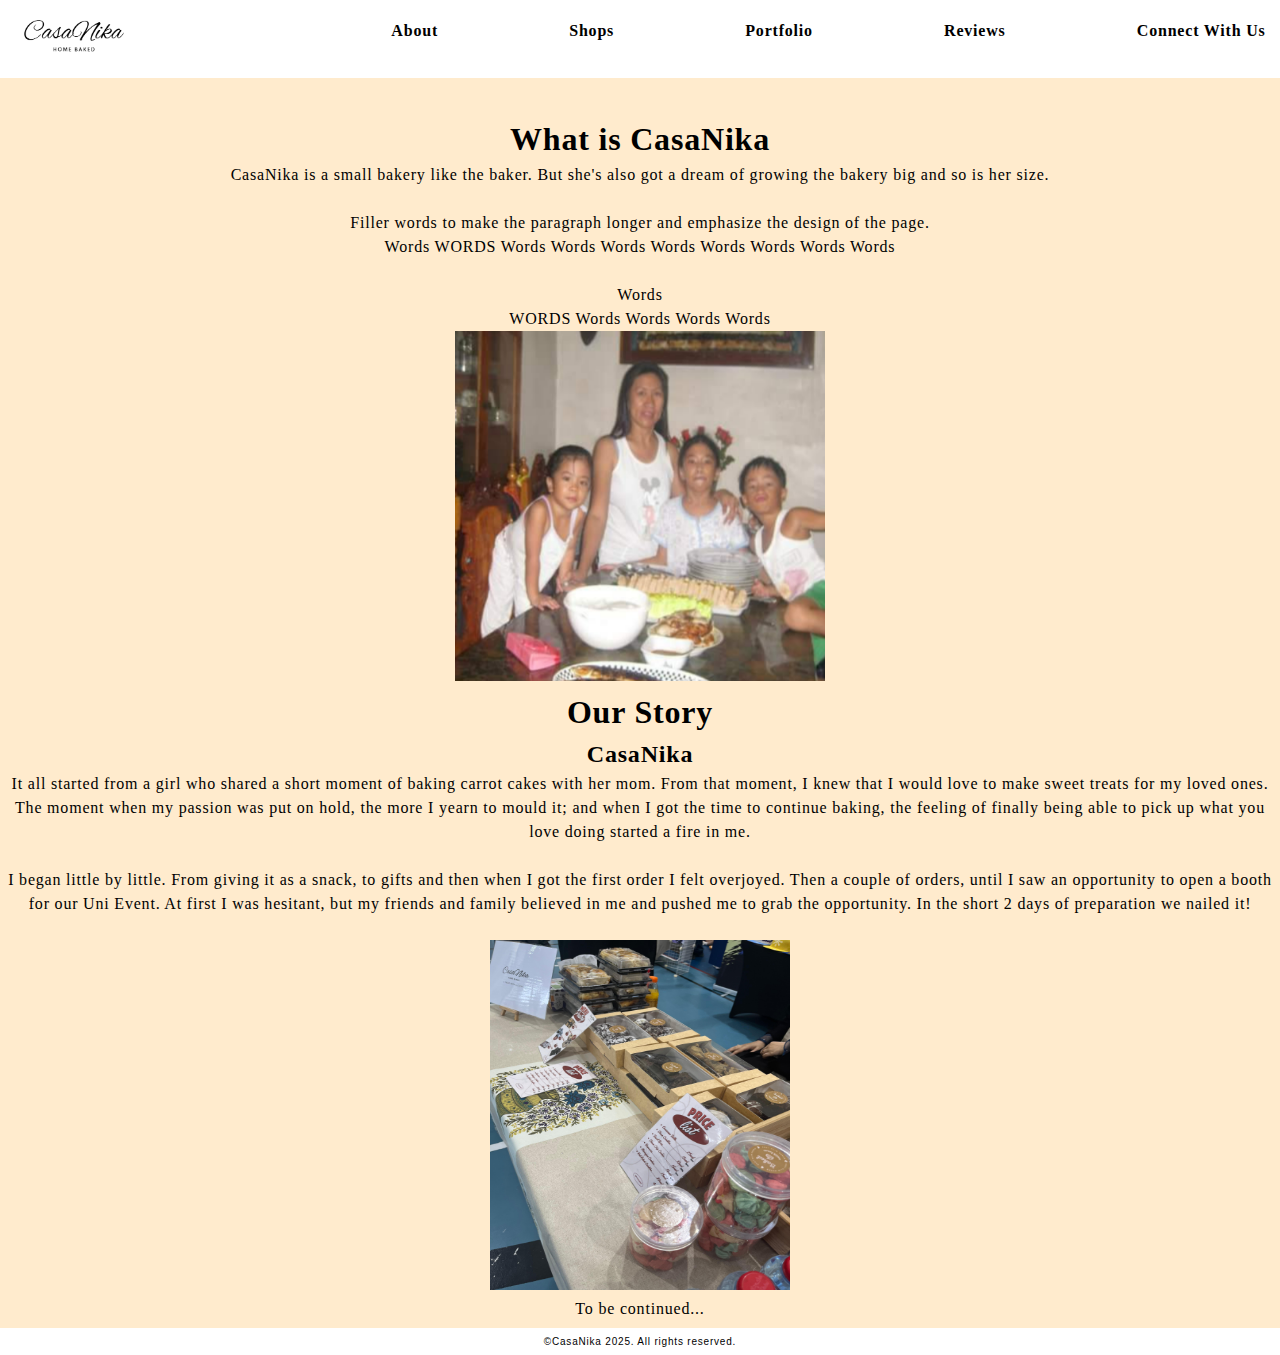
<file: Sem2-Assessment1(CCL4)/index.html>
<!DOCTYPE html>
<html>
    <head>
        <link rel="stylesheet" href="styles.css">
    </head>
    <body>
        <header>
            <nav>
                <!--alt syntax for people with disabilities, title syntax to inform people what is the purpose of the icon in navbar-->
                <!--gave the logo an ID to seclude it in the leftmost part of the page-->
                <div id="logo_style"><a href="#logo"><img src="casanika.png" alt="CasaNika" title="CasaNika" width="105" height="45"></a></div>
                <a href="#about" class="navA">About</a>                
                <a href="shops.html"class="navA">Shops</a>
                <a href="portfolio.html"class="navA">Portfolio</a>
                <a href="reviews.html"class="navA">Reviews</a>
                <a href="connect.html"class="navA">Connect With Us</a>
                <!--href with hash only directs in the same page, while href with .html directs to a different page-->                
            </nav>
        </header>
        <main class="main">
        <h1 id="about">What is CasaNika</h1>
        <p>CasaNika is a small bakery like the baker. But she's also got a dream of growing the bakery big and so is her size.<br>
        <br>
        Filler words to make the paragraph longer and emphasize the design of the page.<br>
        Words WORDS Words Words Words Words Words Words Words Words<br>
        <br>
        Words <br>
        WORDS Words Words Words Words</p>
        <img src="tb.png" width="370" height="350">
        <h1 id="logo">Our Story</h1><!--When logo is clicked in navbar, user will be taken here-->
        <h2>CasaNika</h2>
        <p>It all started from a girl who shared a short moment of baking carrot cakes with her mom. From that moment, I knew that I would love to make sweet treats for my loved ones. 
            The moment when my passion was put on hold, the more I yearn to mould it; and when I got the time to continue baking, the feeling of finally being able to pick up what you love doing started a fire in me. <br>
            <br>
        I began little by little. From giving it as a snack, to gifts and then when I got the first order I felt overjoyed. Then a couple of orders, until I saw an opportunity to open a booth for our Uni Event. At first I was hesitant, 
        but my friends and family believed in me and pushed me to grab the opportunity. In the short 2 days of preparation we nailed it! <br>
        <br>
        <img src="ourstory.jpeg" alt="first pop-up booth" title="first pop-up booth" width="300" height="350"><br>
        To be continued...</p>  
        </main>

        <footer>
          <p>©CasaNika 2025. All rights reserved.</p>  
        </footer>

    </body>
</html>
</file>
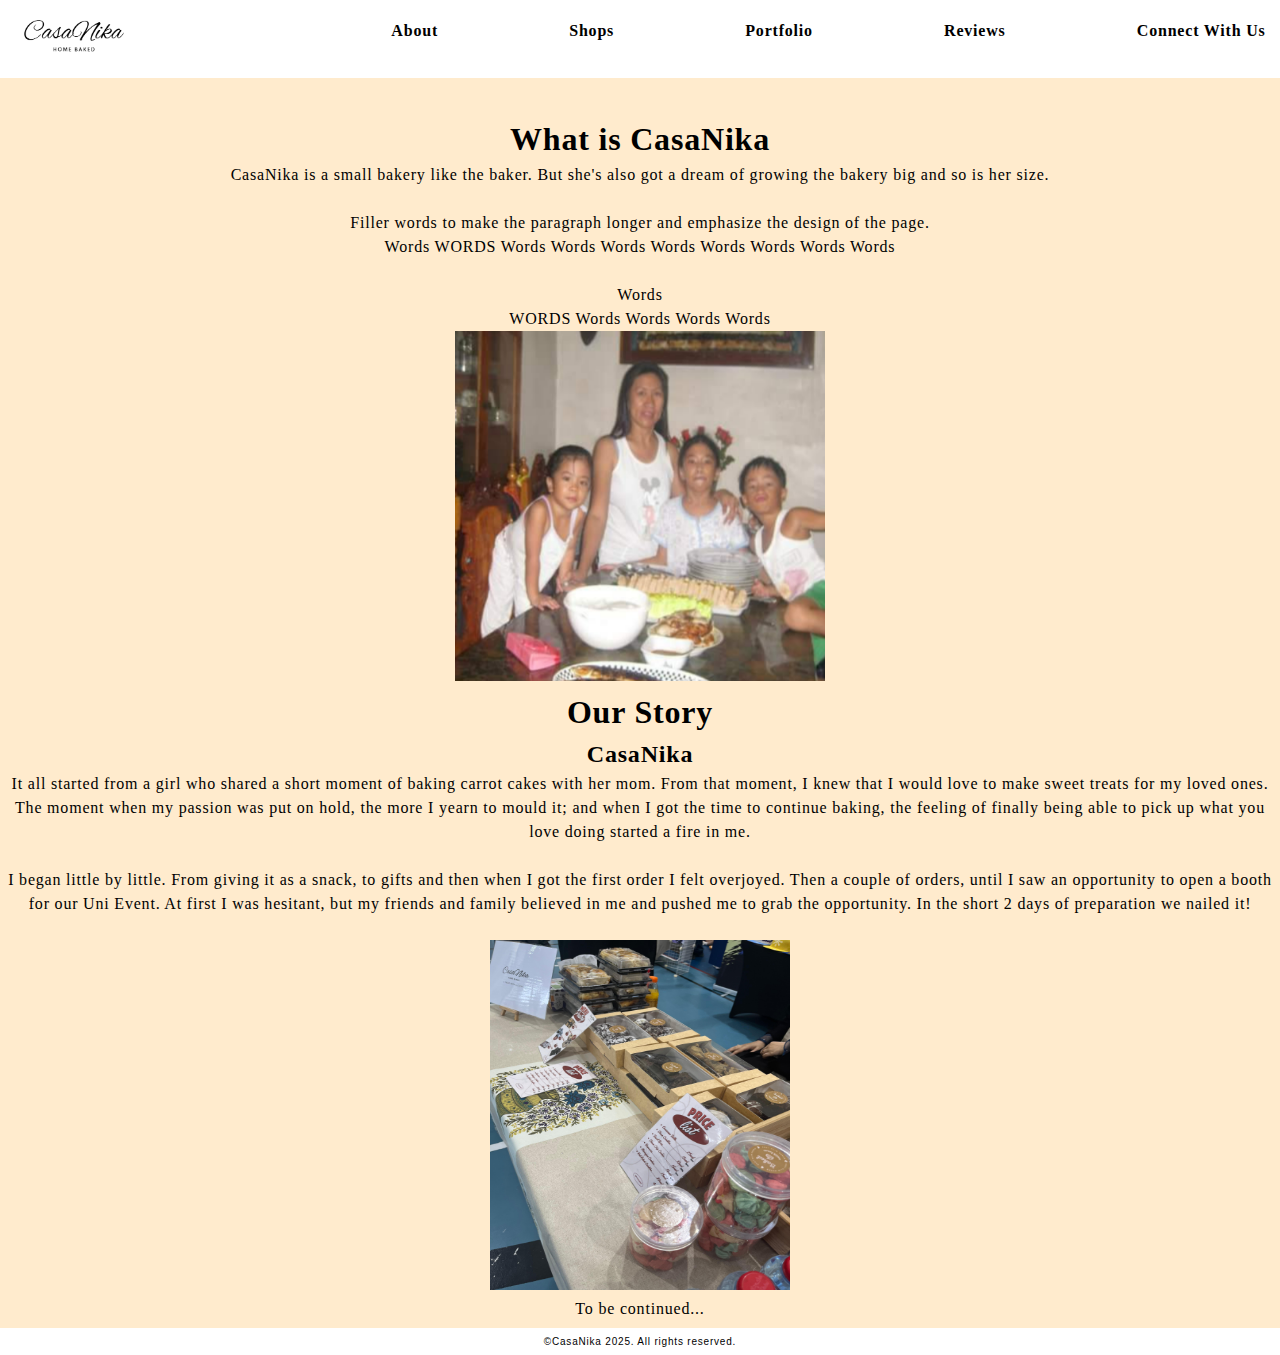
<file: Sem2-Assessment1(CCL4)/A-index.html>
<!DOCTYPE html>
<html>
    <head>
        <link rel="stylesheet" href="styles.css">
    </head>
    <body>
        <header>
            <nav>
                <!--alt syntax for people with disabilities, title syntax to inform people what is the purpose of the icon in navbar-->
                <!--gave the logo an ID to seclude it in the leftmost part of the page-->
                <div id="logo_style"><a href="#logo"><img src="casanika.png" alt="CasaNika" title="CasaNika" width="105" height="45"></a></div>
                <a href="#about" class="navA">About</a>                
                <a href="shops.html"class="navA">Shops</a>
                <a href="portfolio.html"class="navA">Portfolio</a>
                <a href="reviews.html"class="navA">Reviews</a>
                <a href="connect.html"class="navA">Connect With Us</a>
                <!--href with hash only directs in the same page, while href with .html directs to a different page-->                
            </nav>
        </header>
        <main class="main">
        <h1 id="about">What is CasaNika</h1>
        <p>CasaNika is a small bakery like the baker. But she's also got a dream of growing the bakery big and so is her size.<br>
        <br>
        Filler words to make the paragraph longer and emphasize the design of the page.<br>
        Words WORDS Words Words Words Words Words Words Words Words<br>
        <br>
        Words <br>
        WORDS Words Words Words Words</p>
        <img src="tb.png" width="370" height="350">
        <h1 id="logo">Our Story</h1><!--When logo is clicked in navbar, user will be taken here-->
        <h2>CasaNika</h2>
        <p>It all started from a girl who shared a short moment of baking carrot cakes with her mom. From that moment, I knew that I would love to make sweet treats for my loved ones. 
            The moment when my passion was put on hold, the more I yearn to mould it; and when I got the time to continue baking, the feeling of finally being able to pick up what you love doing started a fire in me. <br>
            <br>
        I began little by little. From giving it as a snack, to gifts and then when I got the first order I felt overjoyed. Then a couple of orders, until I saw an opportunity to open a booth for our Uni Event. At first I was hesitant, 
        but my friends and family believed in me and pushed me to grab the opportunity. In the short 2 days of preparation we nailed it! <br>
        <br>
        <img src="ourstory.jpeg" alt="first pop-up booth" title="first pop-up booth" width="300" height="350"><br>
        To be continued...</p>  
        </main>

        <footer>
          <p>©CasaNika 2025. All rights reserved.</p>  
        </footer>

    </body>
</html>
</file>
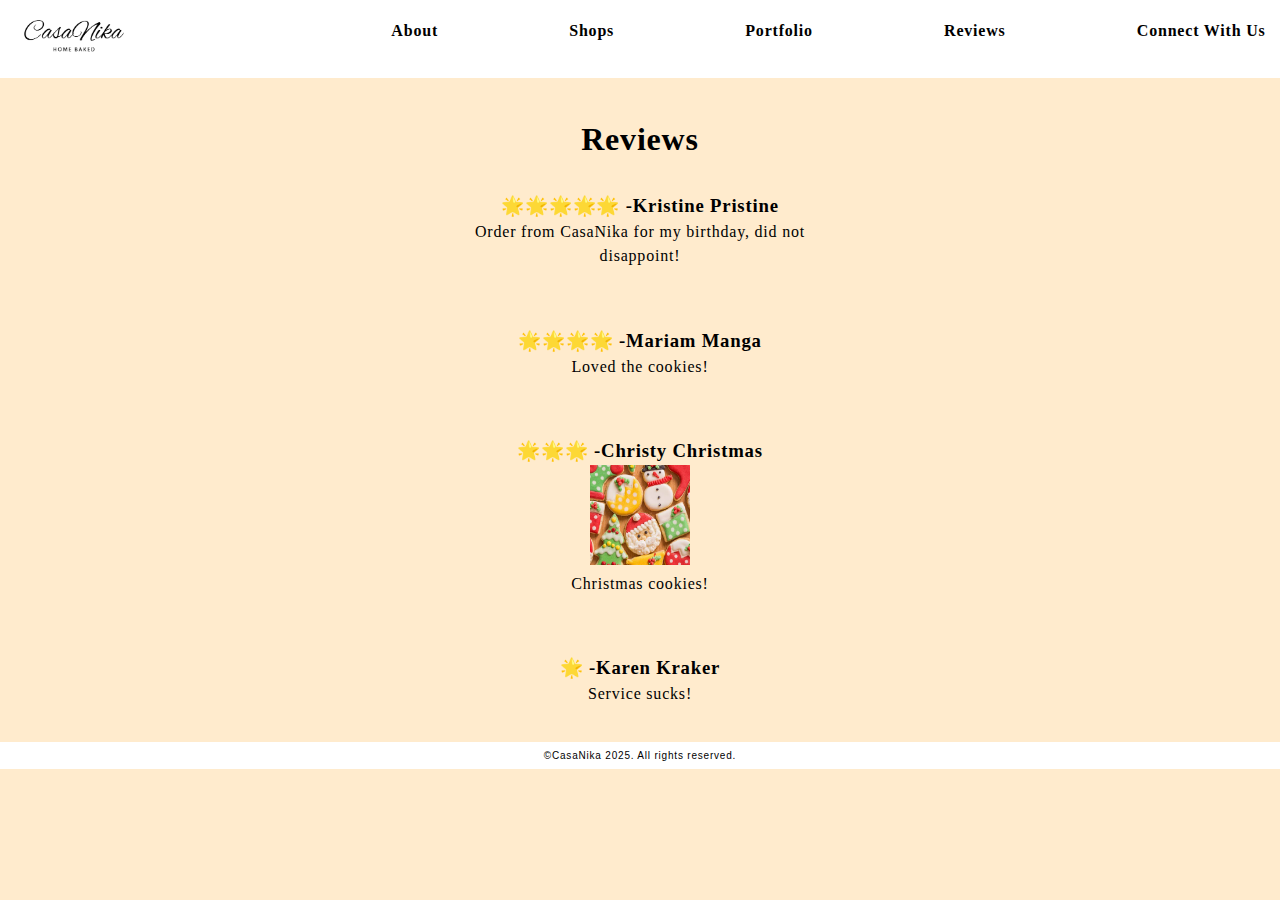
<file: Sem2-Assessment1(CCL4)/C-reviews.html>
<!DOCTYPE html>
<html>
    <head>
        <link rel="stylesheet" href="styles.css">
    </head>
    <body>
        <header>
            <nav>
                <!--alt syntax for people with disabilities, title syntax to inform people what is the purpose of the icon in navbar-->
                <!--gave the logo an ID to seclude it in the leftmost part of the page-->
                <div id="logo_style"><a href="index.html"><img src="casanika.png" alt="CasaNika" title="CasaNika" width="105" height="45"></a></div>
                <a href="index.html" class="navA">About</a>                
                <a href="shops.html"class="navA">Shops</a>
                <a href="portfolio.html"class="navA">Portfolio</a>
                <a href="reviews.html"class="navA">Reviews</a>                <a href="connect.html"class="navA">Connect With Us</a>
                <!--href with hash only directs in the same page, while href with .html directs to a different page-->                
            </nav>
        </header>

        <main class="reviews">
         <h1>Reviews</h1>

         <div class="revs">
         <h3>🌟🌟🌟🌟🌟 -Kristine Pristine</h3>   
         <p>Order from CasaNika for my birthday, did not disappoint!</p>
        </div><!--div each review for easy editing of spacing, style, etc.--> 

         <div class="revs">
         <h3>🌟🌟🌟🌟 -Mariam Manga</h3>   
         <p>Loved the cookies!</p>
        </div>

         <div class="revs">
         <h3>🌟🌟🌟 -Christy Christmas</h3>   
         <img src="cmcookies.png" width="100" height="100">
        <p>Christmas cookies!</p>
        </div>

        <div class="revs">
         <h3>🌟 -Karen Kraker</h3>   
         <p>Service sucks!</p>
        </div>

        </main>

         <footer>
          <p>©CasaNika 2025. All rights reserved.</p>  
        </footer>
        
    </body>   
</html>
</file>
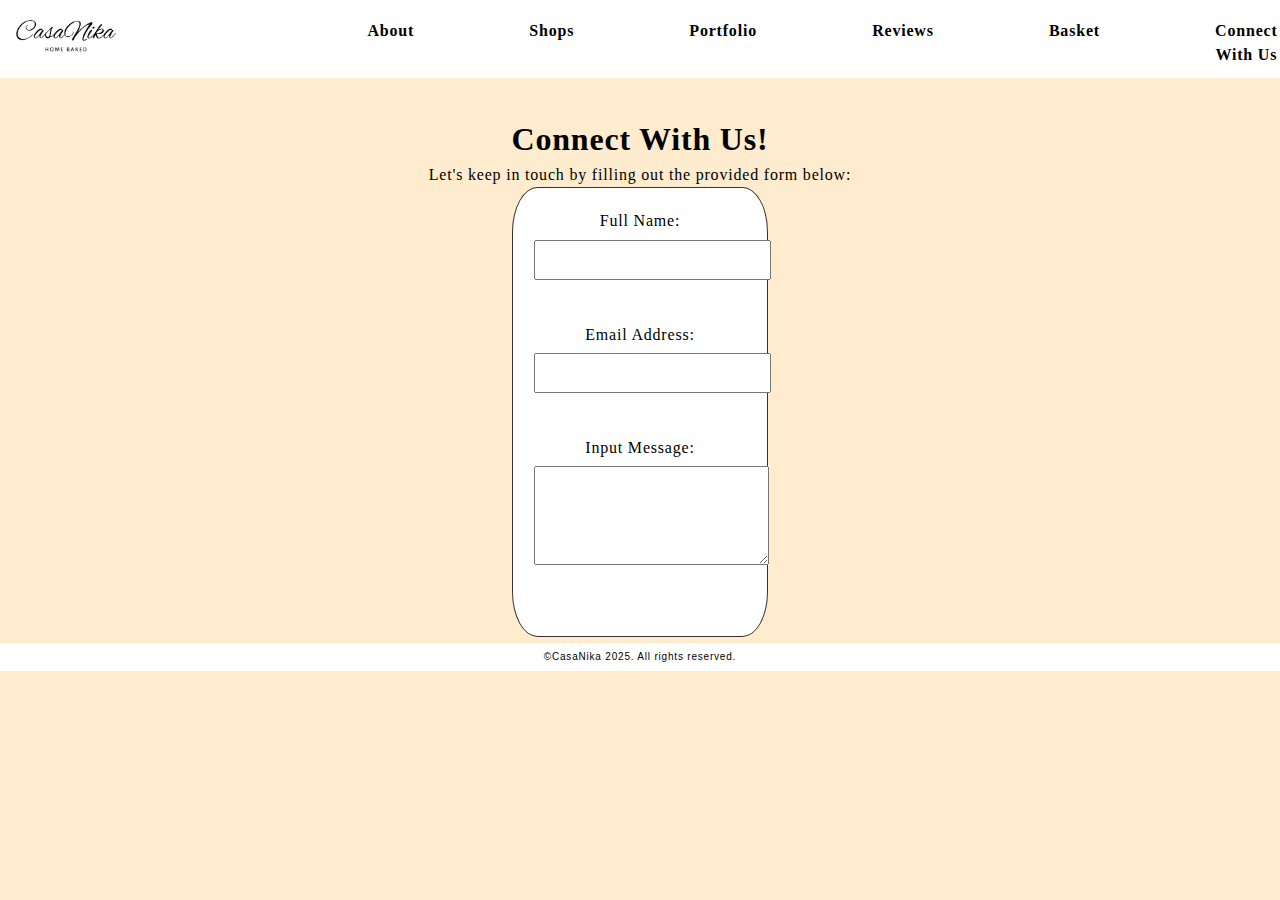
<file: Sem2-Assessment1(CCL4)/connect.html>
<!DOCTYPE html>
<html>
    <head>
        <link rel="stylesheet" href="styles.css">
    </head>
    <body>
        <header>
            <nav>
                <!--alt syntax for people with disabilities, title syntax to inform people what is the purpose of the icon in navbar-->
                <div id="logo_style"><a href="index.html"><img src="casanika.png" alt="CasaNika" title="CasaNika" width="105" height="45"></a></div>
                <a href="index.html" class="navA">About</a>                
                <a href="index.html"class="navA">Shops</a>
                <a href="portfolio.html"class="navA">Portfolio</a>
                <a href="reviews.html"class="navA">Reviews</a>
                <a href="basket.html"class="navA">Basket</a>
                <a href="connect.html"class="navA">Connect With Us</a>
                <!--href with hash only directs in the same page, while href with .html directs to a different page-->                
            </nav>
        </header>
        <main class="connect">
        <h1>Connect With Us!</h1>
        <p>Let's keep in touch by filling out the provided form below:</p>
        
        <form id="contact" onsubmit="return validatedForm()">
            <label for="name">Full Name:</label><br>
            <input type="text" id="name" name="name" required><br> <br>

            <label for="email">Email Address:</label><br>
            <input type="email" id="email" name="email" required><br><br>

            <label for="message">Input Message:</label><br>
            <textarea id="message" name="message" rows="5" required></textarea><br><br>

            <script src="connect.js"></script>
        </form>
        </main>

        <footer>
          <p>©CasaNika 2025. All rights reserved.</p>  
        </footer>

    </body>
</html>
</file>
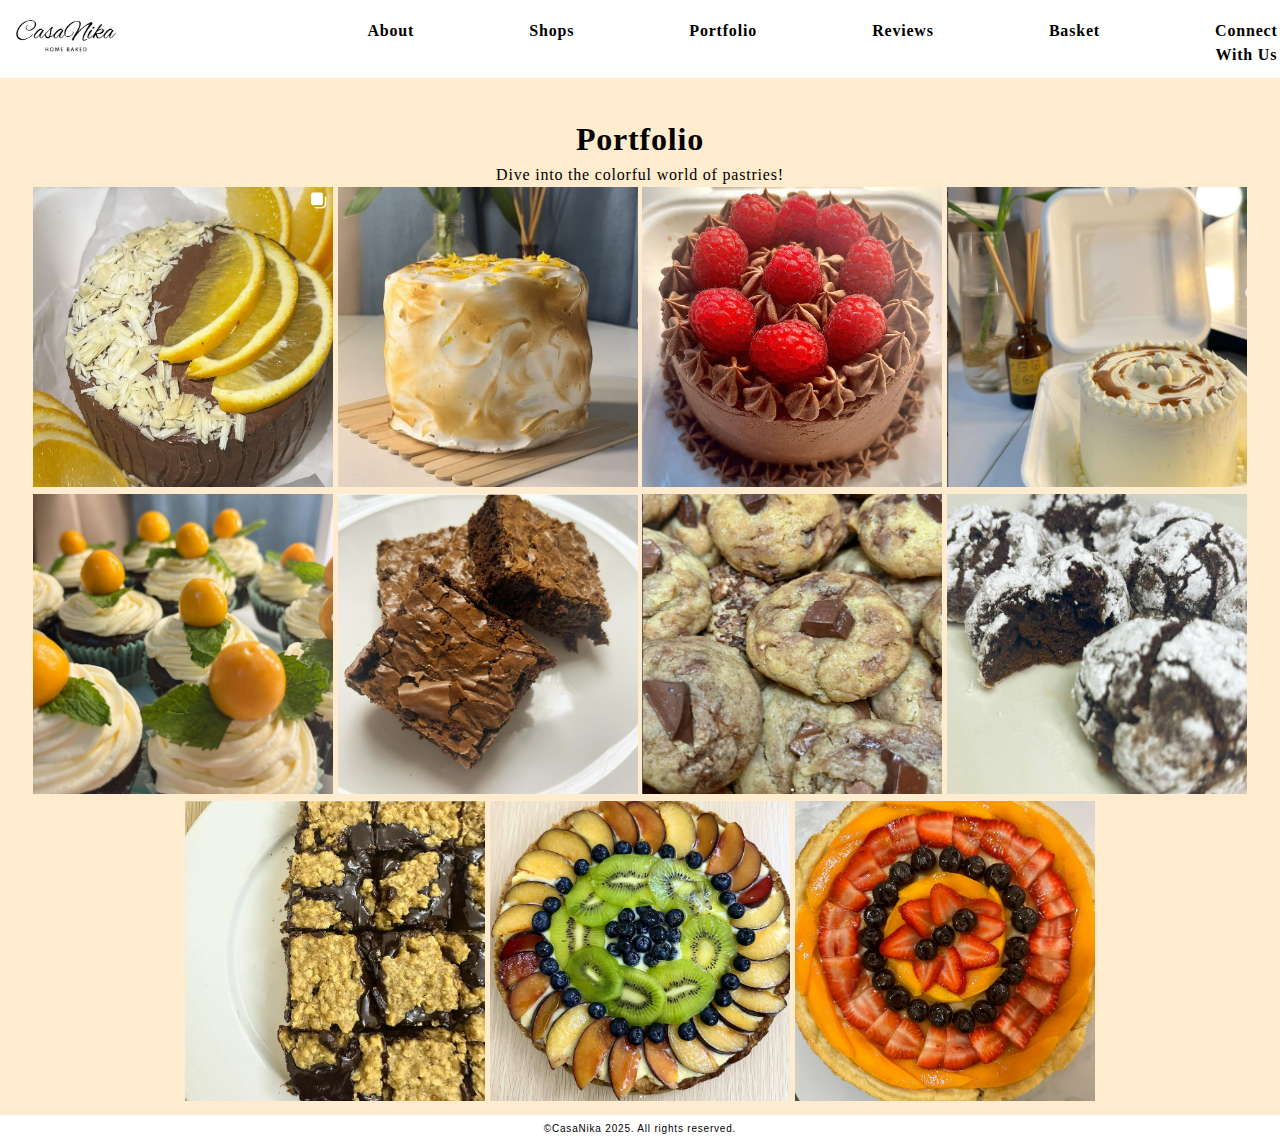
<file: Sem2-Assessment1(CCL4)/D-portfolio.html>
<!DOCTYPE html>
<html>
    <head>
        <link rel="stylesheet" href="styles.css">
    </head>
    <body>
        <header>
            <nav>
                <!--alt syntax for people with disabilities, title syntax to inform people what is the purpose of the icon in navbar-->
                <div id="logo_style"><a href="index.html"><img src="casanika.png" alt="CasaNika" title="CasaNika" width="105" height="45"></a></div>
                <a href="index.html" class="navA">About</a>                
                <a href="index.html"class="navA">Shops</a>
                <a href="portfolio.html"class="navA">Portfolio</a>
                <a href="reviews.html"class="navA">Reviews</a>
                <a href="basket.html"class="navA">Basket</a>
                <a href="connect.html"class="navA">Connect With Us</a>
                <!--href with hash only directs in the same page, while href with .html directs to a different page-->                
            </nav>
        </header>
    <main class="potfolio">
        <h1>Portfolio</h1>
            <p>Dive into the colorful world of pastries!</p>
           <div class="gallery">
            <!--<div class="gallery-item">-->
                <img src="bento-log.png" alt="Bento Log Cake" title="Bento Chocolate Log Cake" width="300" height="300" img loading="lazy">
                
                <img src="meringue.png" alt="Lemon Meringue Bento Cake" title="Lemon Meringue Bento Cake" width="300" height="300" img loading="lazy">
                
                <img src="choco-rb.png" alt="choco raspeberry bento cake" title="Coco Raspberry Bento Cake" width="300" height="300" img loading="lazy">

                <img src="dulce.png" alt="Dulce de Leche Bento Cake" title="Dulce de Leche Bento Cake" width="300" height="300" img loading="lazy">
        
                <img src="cupcakes.png" alt="Cupcakes" title="Cupcakes" width="300" height="300" img loading="lazy">
           
                <img src="brownies.png" alt="Brownies" title="Brownies" width="300" height="300" img loading="lazy">
            
                <img src="cookies.png" alt="Cookies" title="Chocochip Cookies" width="300" height="300" img loading="lazy">
            
                <img src="crinkles.png" alt="Chocolate Crinkles" title="Chocolate Crinkles" width="300" height="300" img loading="lazy">
            
                <img src="revel.png" alt="Revel Bars" title="Revel Bars" width="300" height="300" img loading="lazy">
            
                <img src="kiwi-tart.png" alt="Kiwi Tart" title="Kiwi Tart" width="300" height="300" img loading="lazy">
            
                <img src="sb-tart.png" alt="Strawberry Tart" title="Strawberry Tart" width="300" height="300" img loading="lazy">
        </div>

    </main>
        <footer>
          <p>©CasaNika 2025. All rights reserved.</p>  
        </footer>
        
    </body>
</html>
</file>
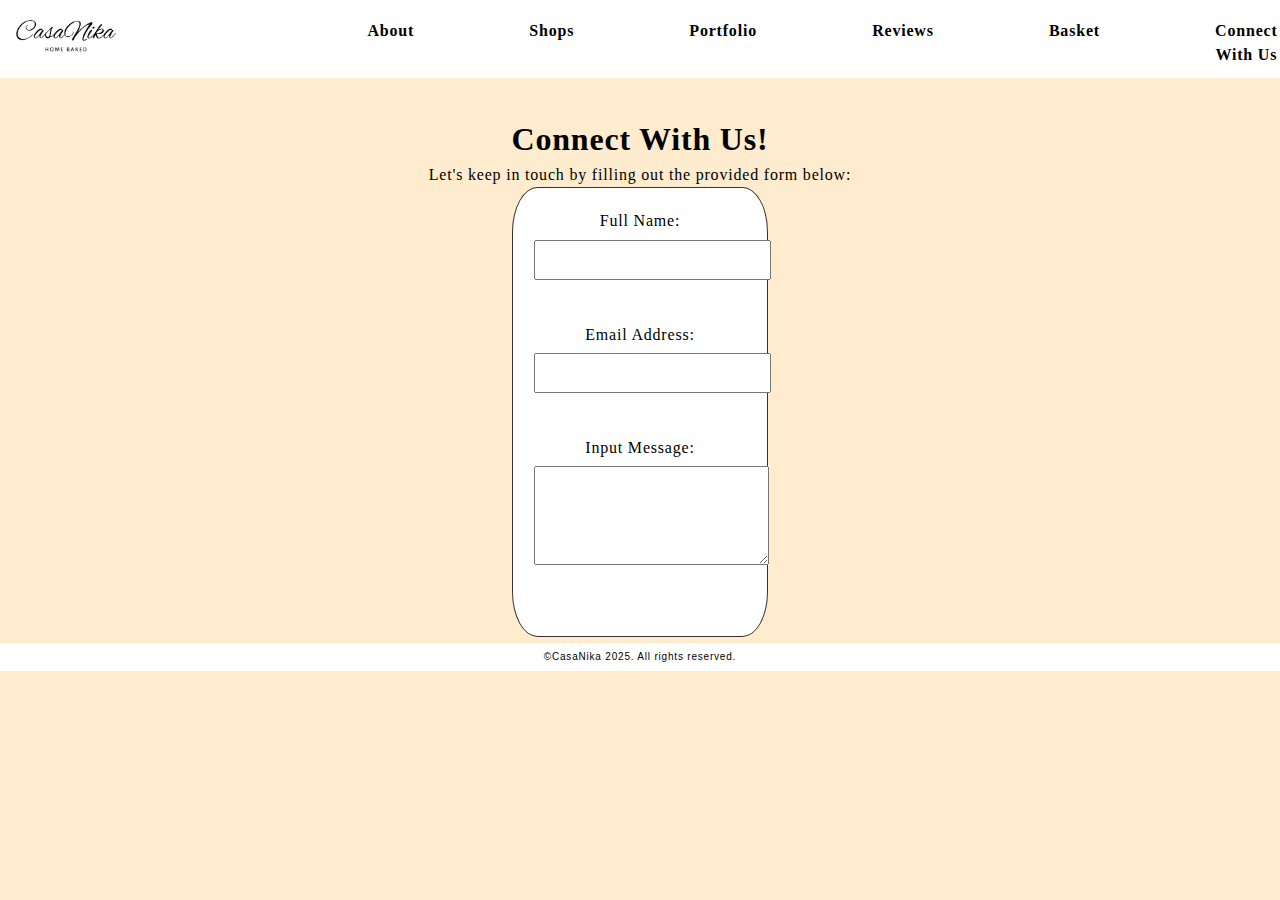
<file: Sem2-Assessment1(CCL4)/E-connect.html>
<!DOCTYPE html>
<html>
    <head>
        <link rel="stylesheet" href="styles.css">
    </head>
    <body>
        <header>
            <nav>
                <!--alt syntax for people with disabilities, title syntax to inform people what is the purpose of the icon in navbar-->
                <div id="logo_style"><a href="index.html"><img src="casanika.png" alt="CasaNika" title="CasaNika" width="105" height="45"></a></div>
                <a href="index.html" class="navA">About</a>                
                <a href="index.html"class="navA">Shops</a>
                <a href="portfolio.html"class="navA">Portfolio</a>
                <a href="reviews.html"class="navA">Reviews</a>
                <a href="basket.html"class="navA">Basket</a>
                <a href="connect.html"class="navA">Connect With Us</a>
                <!--href with hash only directs in the same page, while href with .html directs to a different page-->                
            </nav>
        </header>
        <main class="connect">
        <h1>Connect With Us!</h1>
        <p>Let's keep in touch by filling out the provided form below:</p>
        
        <form id="contact" onsubmit="return validatedForm()">
            <label for="name">Full Name:</label><br>
            <input type="text" id="name" name="name" required><br> <br>

            <label for="email">Email Address:</label><br>
            <input type="email" id="email" name="email" required><br><br>

            <label for="message">Input Message:</label><br>
            <textarea id="message" name="message" rows="5" required></textarea><br><br>

            <script src="connect.js"></script>
        </form>
        </main>

        <footer>
          <p>©CasaNika 2025. All rights reserved.</p>  
        </footer>

    </body>
</html>
</file>
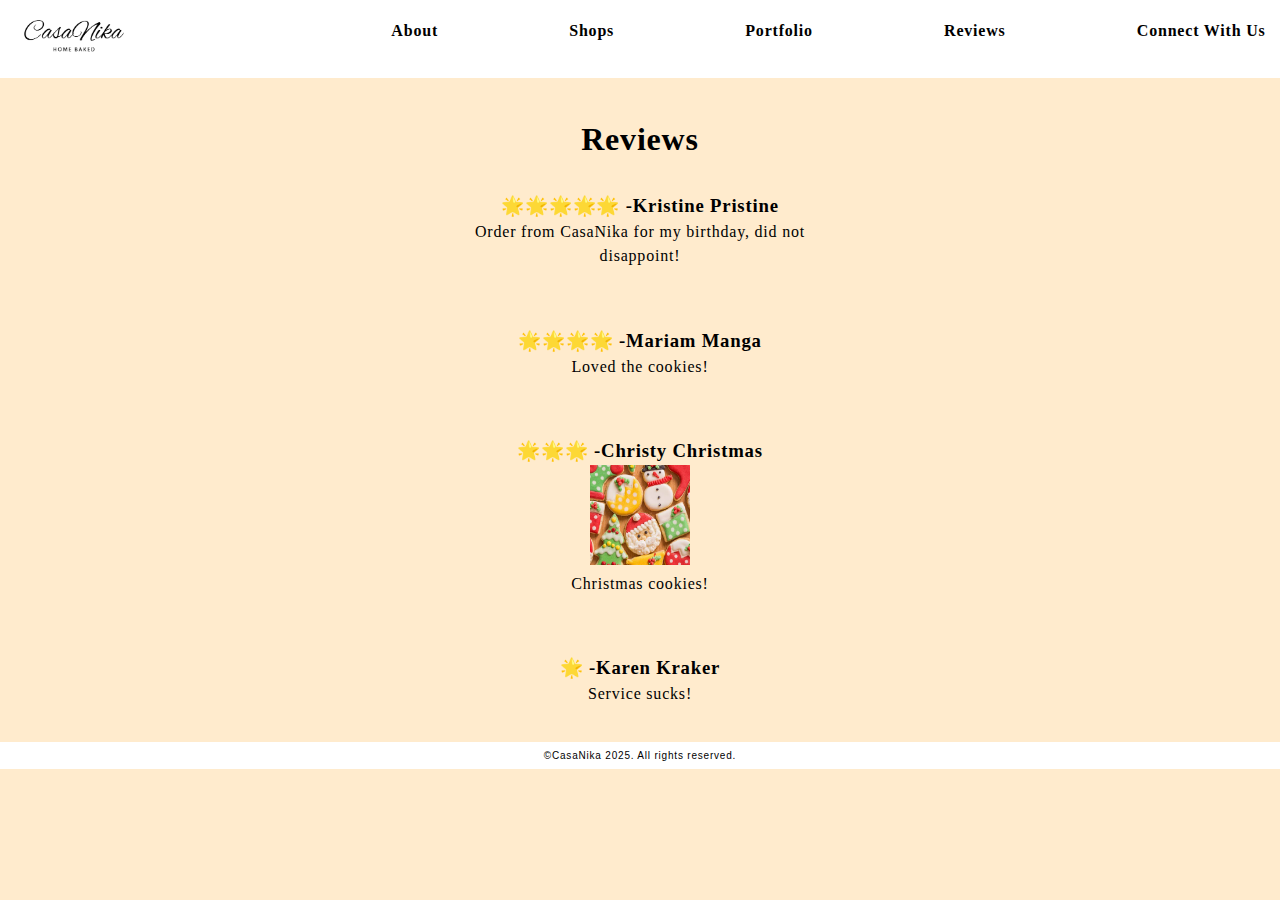
<file: Sem2-Assessment1(CCL4)/reviews.html>
<!DOCTYPE html>
<html>
    <head>
        <link rel="stylesheet" href="styles.css">
    </head>
    <body>
        <header>
            <nav>
                <!--alt syntax for people with disabilities, title syntax to inform people what is the purpose of the icon in navbar-->
                <!--gave the logo an ID to seclude it in the leftmost part of the page-->
                <div id="logo_style"><a href="index.html"><img src="casanika.png" alt="CasaNika" title="CasaNika" width="105" height="45"></a></div>
                <a href="index.html" class="navA">About</a>                
                <a href="shops.html"class="navA">Shops</a>
                <a href="portfolio.html"class="navA">Portfolio</a>
                <a href="reviews.html"class="navA">Reviews</a>                <a href="connect.html"class="navA">Connect With Us</a>
                <!--href with hash only directs in the same page, while href with .html directs to a different page-->                
            </nav>
        </header>

        <main class="reviews">
         <h1>Reviews</h1>

         <div class="revs">
         <h3>🌟🌟🌟🌟🌟 -Kristine Pristine</h3>   
         <p>Order from CasaNika for my birthday, did not disappoint!</p>
        </div><!--div each review for easy editing of spacing, style, etc.--> 

         <div class="revs">
         <h3>🌟🌟🌟🌟 -Mariam Manga</h3>   
         <p>Loved the cookies!</p>
        </div>

         <div class="revs">
         <h3>🌟🌟🌟 -Christy Christmas</h3>   
         <img src="cmcookies.png" width="100" height="100">
        <p>Christmas cookies!</p>
        </div>

        <div class="revs">
         <h3>🌟 -Karen Kraker</h3>   
         <p>Service sucks!</p>
        </div>

        </main>

         <footer>
          <p>©CasaNika 2025. All rights reserved.</p>  
        </footer>
        
    </body>   
</html>
</file>
<file: Sem2-Assessment1(CCL4)/styles.css>
* {/*This prevents any unwanted whitespace in the outline of the page*/
    margin:0;
    padding:0;

}

body{
    
    display:flex;
    flex-direction: column;
    align-items: center;
    letter-spacing: 0.05em;
    line-height: 1.5;
    text-align: center;
    background-color: blanchedalmond;}

header{
    width:100%;
    padding-bottom: 9%; /*puts a space at the bottom to prevent navigation from overlapping the content*/}

nav{
    width:100%;
    display: flex;/*prevents navigation and body from touching when screen size is small*/
    background-color: rgb(255, 255, 255);
    position: fixed;
    justify-content: space-around;
    z-index: 1000;/*prevents elements from overlapping*/}

.navA{
    padding: 0.5% 0.5%;
    text-align: center;
    text-decoration: none;
    margin-top: 1%;
    margin-left: 8%;
    justify-content: space-between;
    transition: color 0.3s ease;
    font-weight: bold;
    color:black;}  

.navA:hover{/*hover effect for navigation*/
    color:#d17842}

#logo_style{
    margin-right:10%;
    padding:1%;
    margin-left:2;}

.main{
    width:100%;}

iframe{
    max-width: 100%;
    height: auto;
    border-radius: 4%;}

.shops-image img{
    object-fit: cover;
    border-radius: 9px;}

.portfolio{/*incharge of th eportfolio's body*/
    padding-top:0.5%;
    width:100%;
    display:flex;
    justify-content: center;}

.gallery{/*portfolio's images using class*/
    object-fit: cover;
    border-radius: 9px;}

.revs{
    padding:7%;}

footer{
    margin-top: 0.5%;
    padding: 0.5%;
    background-color: #f0eded;
    font-size: 10px;
    width:100%;
    background-color: #ffffff;
    font-family: Arial, Helvetica, sans-serif;}

/*For the connect woth us page using html, js and css*/

form{
    max-width: 50%;
    margin: 0 auto;
    background-color: #ffffff;
    padding:5%;
    border-radius: 10%;
    border: 1.5px solid #373131;}

input, textarea{
    width: 100%;
    padding: 5%;
    margin-top: 3%;
    margin-bottom: 9%;}

button{
    padding: 2% 4%;
    background-color: #d17842;
    border:none;
    color:black;
    font-weight: bold;
    cursor: pointer;}
</file>
